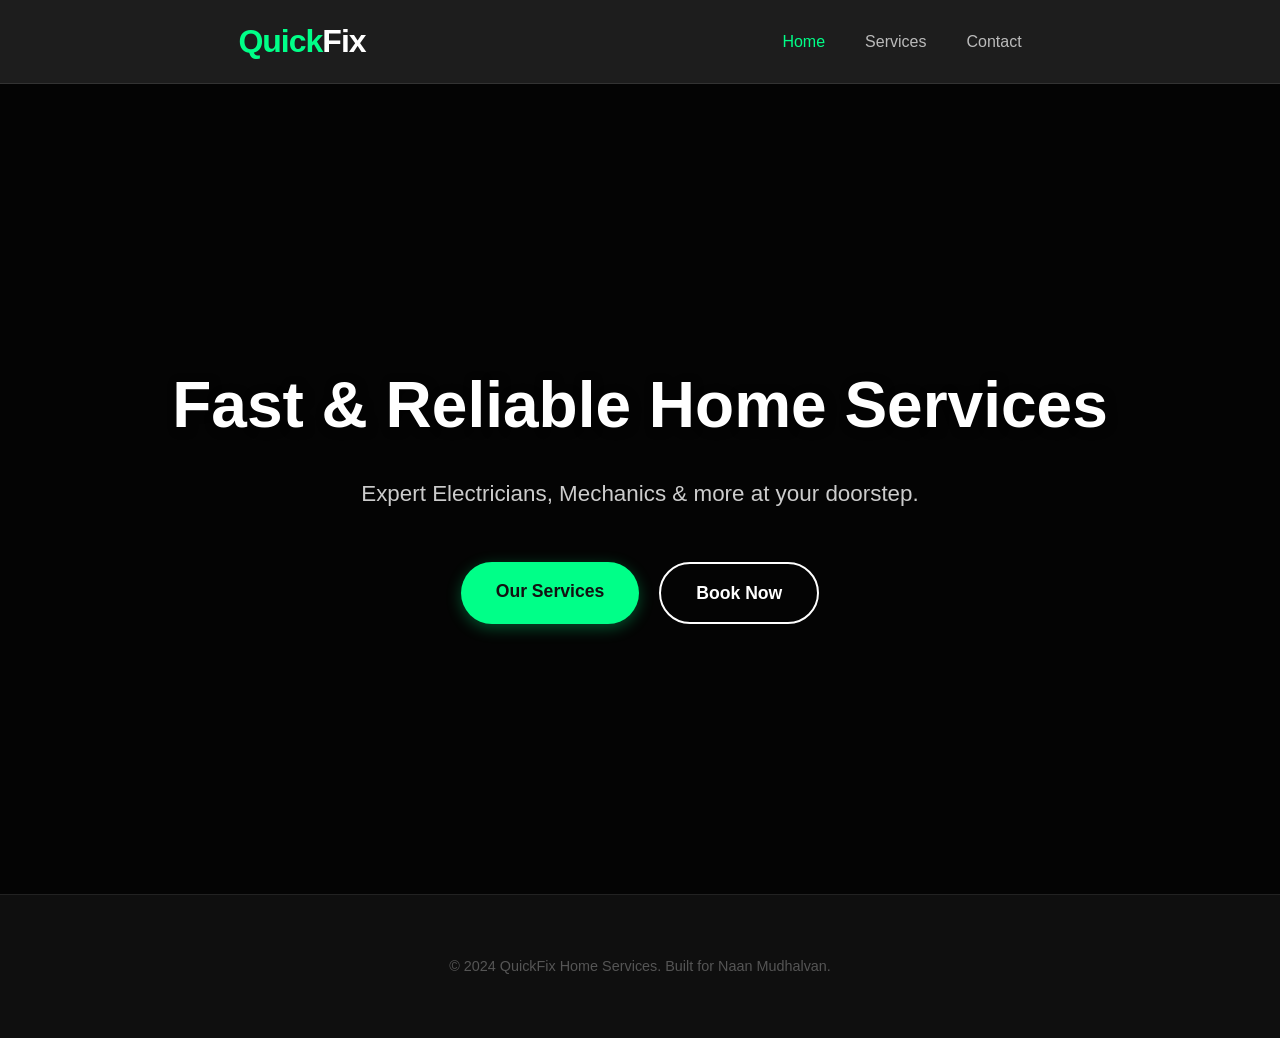
<file: index.html>
<!DOCTYPE html>
<html lang="en">
<head>
    <meta charset="UTF-8">
    <meta name="viewport" content="width=device-width, initial-scale=1.0">
    <title>QuickFix | Home</title>
    <link rel="stylesheet" href="style.css">
</head>
<body>
    <header>
        <nav>
            <div class="logo">Quick<span>Fix</span></div>
            <ul>
                <li><a href="index.html" class="active">Home</a></li>
                <li><a href="services.html">Services</a></li>
                <li><a href="contact.html">Contact</a></li>
            </ul>
        </nav>
    </header>

    <section class="hero">
        <h1>Fast & Reliable Home Services</h1>
        <p>Expert Electricians, Mechanics & more at your doorstep.</p>
        <div class="hero-btns">
            <a href="services.html" class="btn">Our Services</a>
            <a href="contact.html" class="btn secondary">Book Now</a>
        </div>
    </section>

    <footer>
        <p>&copy; 2024 QuickFix Home Services. Built for Naan Mudhalvan.</p>
    </footer>
</body>
</html>
</file>
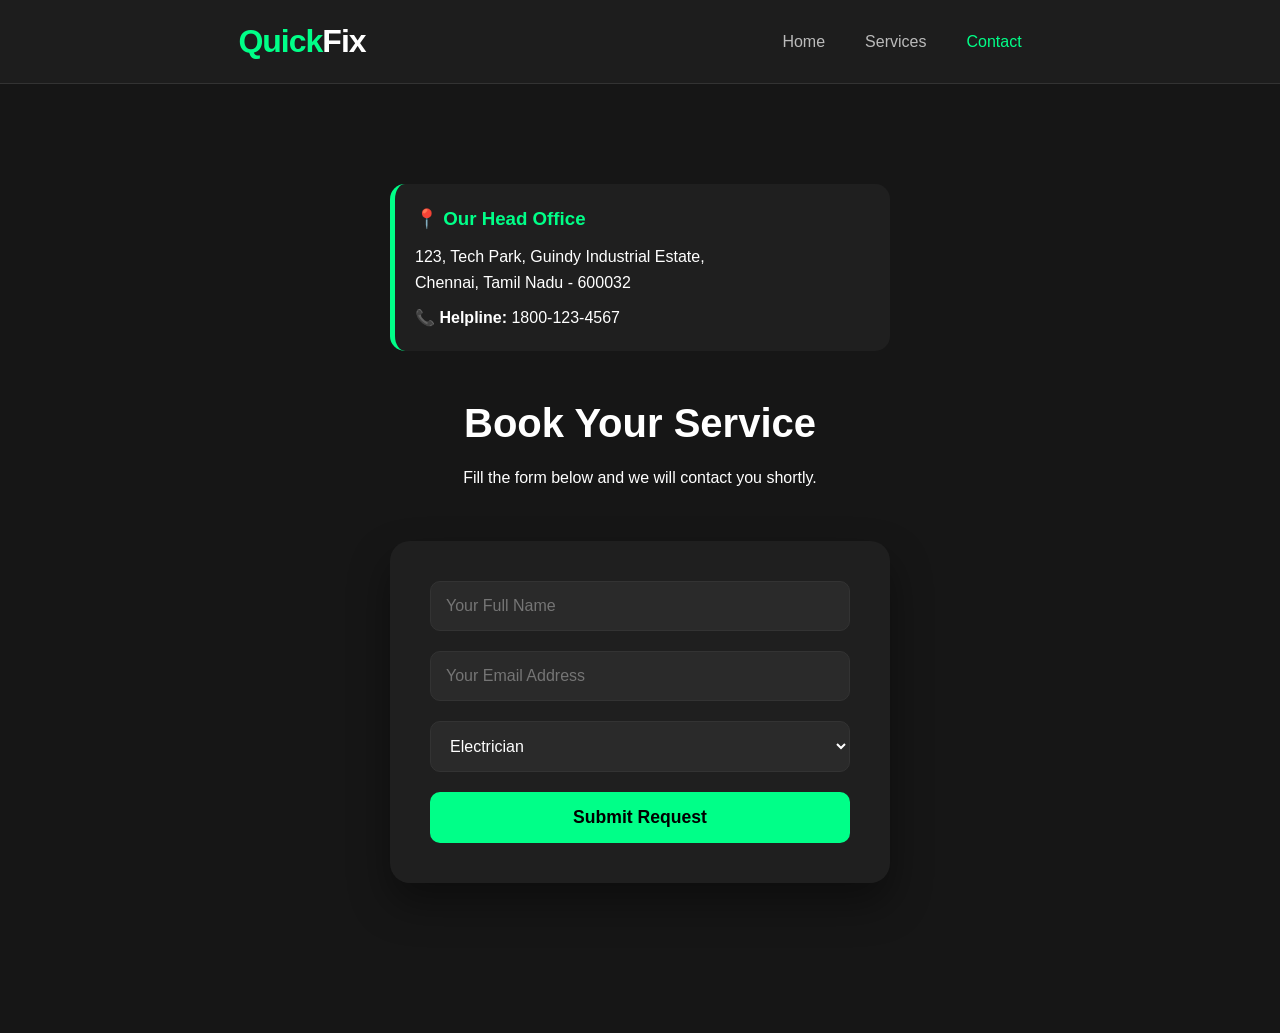
<file: contact.html>
<!DOCTYPE html>
<html lang="en">
<head>
    <meta charset="UTF-8">
    <meta name="viewport" content="width=device-width, initial-scale=1.0">
    <title>QuickFix | Contact</title>
    <link rel="stylesheet" href="style.css">
</head>
<body>
    <header>
        <nav>
            <div class="logo">Quick<span>Fix</span></div>
            <ul>
                <li><a href="index.html">Home</a></li>
                <li><a href="services.html">Services</a></li>
                <li><a href="contact.html" class="active">Contact</a></li>
            </ul>
        </nav>
    </header>

    <section class="contact-section">
        <div class="office-info" style="max-width: 500px; margin: 0 auto 40px; background: #1f1f1f; padding: 20px; border-radius: 15px; border-left: 5px solid #00ff88; text-align: left;">
            <h3 style="color: #00ff88; margin-bottom: 10px;">📍 Our Head Office</h3>
            <p>123, Tech Park, Guindy Industrial Estate,</p>
            <p>Chennai, Tamil Nadu - 600032</p>
            <p style="margin-top: 10px;">📞 <strong>Helpline:</strong> 1800-123-4567</p>
        </div>

        <div id="formContainer">
            <h2>Book Your Service</h2>
            <p>Fill the form below and we will contact you shortly.</p>
            <form id="serviceForm">
                <input type="text" id="userName" placeholder="Your Full Name" required>
                <input type="email" id="userEmail" placeholder="Your Email Address" required>
                <select id="serviceSelected">
                    <option value="Electrician">Electrician</option>
                    <option value="Mechanic">Mechanic</option>
                    <option value="Cleaning">Cleaning</option>
                    <option value="Painting">Painting</option>
                </select>
                <button type="submit">Submit Request</button>
            </form>
        </div>

        <div id="thankYouMsg" class="success-card" style="display:none;">
            <div class="tick-icon">✔</div>
            <h3>Request Received, <span id="displayNm"></span>!</h3>
            <p>Our expert team is on the way to your doorstep.</p>
            <button onclick="location.reload()" class="btn-small" style="margin-top: 20px; background: #00ff88; border:none; padding: 10px 20px; border-radius: 20px; font-weight: bold; cursor: pointer;">Book Another Service</button>
        </div>
    </section>

    <script src="script.js"></script>
</body>
</html>
</file>
<file: style.css>
/* ALL-IN-ONE UPDATED CSS: EVERYTHING FIXED & MODERNIZED */

* { 
    margin: 0; 
    padding: 0; 
    box-sizing: border-box; 
}

body {
    font-family: 'Segoe UI', Roboto, Helvetica, Arial, sans-serif;
    background-color: #0f0f0f; /* Darker black for premium feel */
    color: #ffffff;
    line-height: 1.6;
    scroll-behavior: smooth;
}

/* Header & Navigation */
header {
    background: rgba(31, 31, 31, 0.95);
    padding: 1rem 0;
    position: sticky;
    top: 0;
    z-index: 1000;
    backdrop-filter: blur(10px); /* Modern blur effect */
    border-bottom: 1px solid #333;
}

nav {
    display: flex;
    justify-content: space-around;
    align-items: center;
    max-width: 1200px;
    margin: 0 auto;
}

.logo { 
    font-size: 2rem; 
    font-weight: 800; 
    color: #00ff88; 
    letter-spacing: -1px;
}
.logo span { color: #fff; }

ul { display: flex; list-style: none; }
ul li a {
    color: #bbb;
    text-decoration: none;
    padding: 8px 20px;
    font-weight: 500;
    transition: 0.3s ease;
}

ul li a:hover, .active { 
    color: #00ff88; 
}

/* HERO SECTION - OVERLAP FIXED */
.hero {
    min-height: 90vh; 
    display: flex;
    flex-direction: column;
    justify-content: center;
    align-items: center;
    text-align: center;
    background: linear-gradient(rgba(0,0,0,0.75), rgba(0,0,0,0.75)), 
                url('https://images.unsplash.com/photo-1581094794329-c8112a89af12?auto=format&fit=crop&w=1350&q=80');
    background-size: cover;
    background-position: center;
    padding: 40px 20px;
}

.hero h1 {
    font-size: 4rem; /* Big & Bold */
    margin-bottom: 20px;
    font-weight: 800;
    text-shadow: 2px 2px 10px rgba(0,0,0,0.5);
}

.hero p {
    font-size: 1.4rem;
    color: #ccc;
    margin-bottom: 50px; /* Strong gap to avoid overlap */
    max-width: 700px;
}

/* MODERN BUTTONS */
.hero-btns {
    display: flex;
    gap: 20px;
    flex-wrap: wrap;
    justify-content: center;
}

/* Common Button Style */
.btn {
    padding: 15px 35px;
    text-decoration: none;
    border-radius: 50px; /* Pill shape - Very modern */
    font-weight: bold;
    font-size: 1.1rem;
    transition: all 0.3s ease;
    display: inline-block;
    border: none;
    cursor: pointer;
}

/* Green Primary Button */
.btn:not(.secondary) {
    background: #00ff88;
    color: #121212;
    box-shadow: 0 4px 15px rgba(0, 255, 136, 0.3);
}

.btn:not(.secondary):hover {
    background: #05e67c;
    transform: translateY(-3px);
    box-shadow: 0 8px 25px rgba(0, 255, 136, 0.5);
}

/* Ghost Secondary Button */
.btn.secondary {
    background: transparent;
    border: 2px solid #fff;
    color: #fff;
}

.btn.secondary:hover {
    background: #fff;
    color: #121212;
    transform: translateY(-3px);
}

/* Services Section */
.services { padding: 100px 20px; text-align: center; background: #0f0f0f; }
.services h2 { font-size: 2.5rem; margin-bottom: 50px; }

.service-container {
    display: grid;
    grid-template-columns: repeat(auto-fit, minmax(250px, 1fr));
    gap: 30px;
    max-width: 1200px;
    margin: 0 auto;
}

.card {
    background: #1f1f1f;
    padding: 40px 30px;
    border-radius: 20px;
    transition: 0.4s ease;
    border: 1px solid #2a2a2a;
}

.card:hover { 
    transform: translateY(-15px); 
    border-color: #00ff88;
    box-shadow: 0 10px 30px rgba(0, 255, 136, 0.1);
}

.card img { width: 80px; margin-bottom: 25px; filter: drop-shadow(0 0 5px #00ff88); }
.card h3 { margin-bottom: 15px; font-size: 1.5rem; }
.card p { color: #aaa; font-size: 1rem; }

/* Contact Form Section */
.contact-section { padding: 100px 20px; text-align: center; background: #161616; }
.contact-section h2 { font-size: 2.5rem; margin-bottom: 10px; }

form {
    max-width: 500px;
    margin: 50px auto;
    display: flex;
    flex-direction: column;
    gap: 20px;
    background: #1f1f1f;
    padding: 40px;
    border-radius: 20px;
    box-shadow: 0 20px 40px rgba(0,0,0,0.4);
}

input, select {
    padding: 15px;
    background: #2a2a2a;
    border: 1px solid #333;
    border-radius: 10px;
    color: #fff;
    outline: none;
    font-size: 1rem;
}

input:focus, select:focus {
    border-color: #00ff88;
}

button[type="submit"] {
    padding: 15px;
    background: #00ff88;
    border: none;
    border-radius: 10px;
    font-weight: bold;
    font-size: 1.1rem;
    cursor: pointer;
    transition: 0.3s;
}

button[type="submit"]:hover {
    background: #05e67c;
    letter-spacing: 1px;
}

/* Footer */
footer { 
    text-align: center; 
    padding: 60px; 
    color: #555; 
    font-size: 0.9rem; 
    border-top: 1px solid #222;
}
/* Search Box Style */
.search-section {
    margin-top: 30px;
    display: flex;
    justify-content: center;
}

#searchInput {
    width: 60%;
    padding: 15px 25px;
    border-radius: 50px;
    border: 2px solid #333;
    background: #1f1f1f;
    color: #fff;
    font-size: 1.1rem;
    outline: none;
    transition: 0.3s;
}

#searchInput:focus {
    border-color: #00ff88;
    box-shadow: 0 0 15px rgba(0, 255, 136, 0.2);
}

/* Entry Animation */
.card {
    opacity: 0;
    transform: translateY(30px);
    animation: fadeInUp 0.6s ease forwards;
}

@keyframes fadeInUp {
    to {
        opacity: 1;
        transform: translateY(0);
    }
}
.location-box {
    background: #1f1f1f;
    padding: 10px;
    border-radius: 10px;
    margin-bottom: 20px;
    display: inline-block;
    border: 1px solid #00ff88;
}

.btn-small {
    background: #00ff88;
    border: none;
    padding: 5px 10px;
    border-radius: 5px;
    cursor: pointer;
    font-size: 0.8rem;
    font-weight: bold;
}
/* Modal (Popup) Design */
.modal {
    display: none; 
    position: fixed; 
    z-index: 2000; 
    left: 0; top: 0;
    width: 100%; height: 100%;
    background-color: rgba(0,0,0,0.8);
    backdrop-filter: blur(5px);
}

.modal-content {
    background-color: #1f1f1f;
    margin: 10% auto;
    padding: 30px;
    border: 1px solid #00ff88;
    width: 80%;
    max-width: 500px;
    border-radius: 20px;
    text-align: left;
}

.close {
    color: #aaa;
    float: right;
    font-size: 28px;
    font-weight: bold;
    cursor: pointer;
}

.pro-item {
    border-bottom: 1px solid #333;
    padding: 15px 0;
}

.pro-item:last-child { border: none; }

.pro-item p { margin: 5px 0; color: #ccc; }
.pro-item strong { color: #fff; }
/* Fly-in Animation for Thank You Message */
.success-card {
    background: #1f1f1f;
    padding: 40px;
    border-radius: 20px;
    border: 2px solid #00ff88;
    text-align: center;
    margin: 30px auto;
    max-width: 500px;
    
    /* Neenga ketta antha fly-in effect */
    animation: slideUp 0.7s cubic-bezier(0.175, 0.885, 0.32, 1.275) forwards; 
    box-shadow: 0 10px 40px rgba(0, 255, 136, 0.2);
}

@keyframes slideUp {
    from { opacity: 0; transform: translateY(100px); }
    to { opacity: 1; transform: translateY(0); }
}

.tick-icon {
    width: 70px;
    height: 70px;
    background: #00ff88;
    color: #121212;
    font-size: 35px;
    line-height: 70px;
    border-radius: 50%;
    margin: 0 auto 20px;
    font-weight: bold;
    box-shadow: 0 0 20px rgba(0, 255, 136, 0.5);
}
</file>
